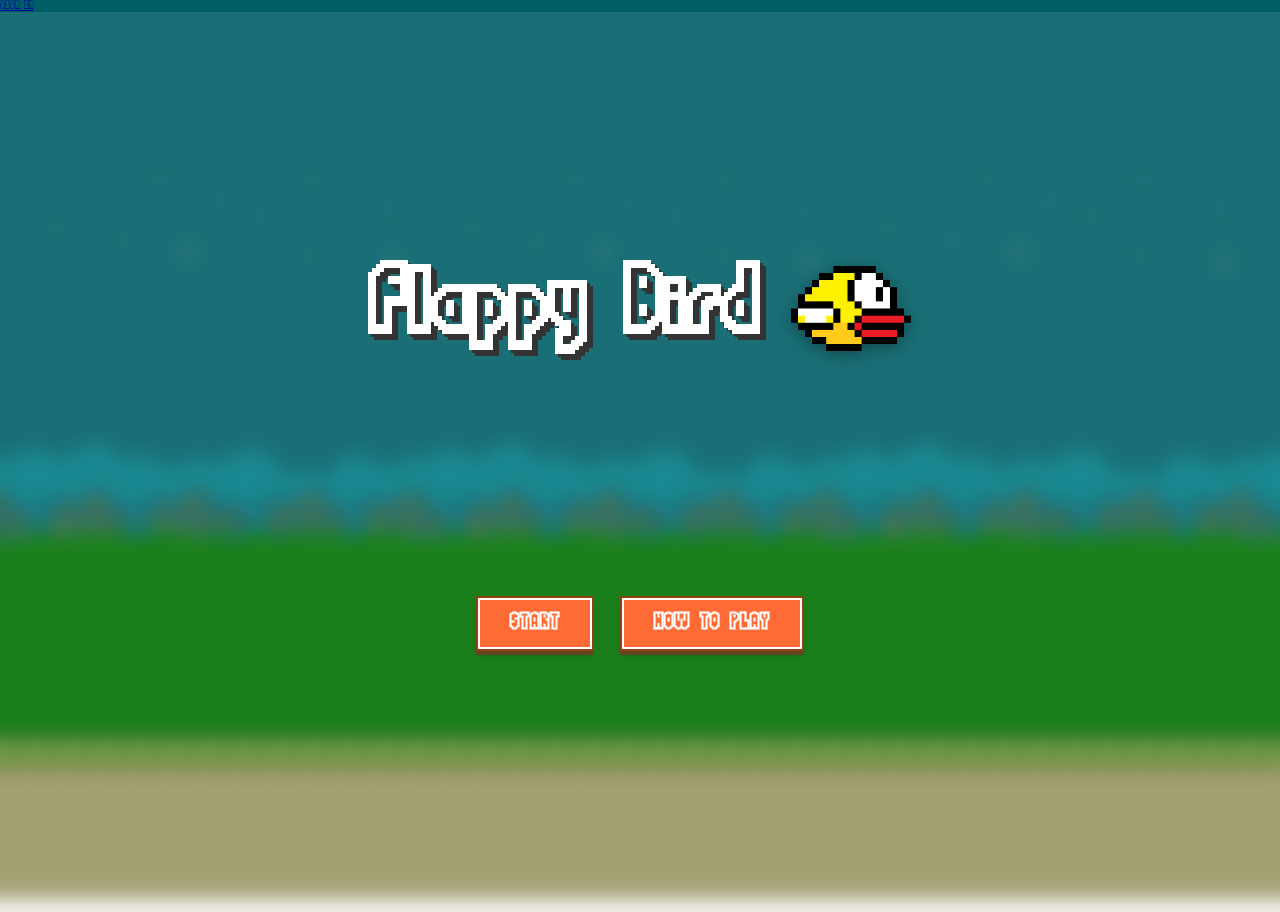
<file: index.html>
<!DOCTYPE html>
<html lang="en">

<head>
    <meta charset="UTF-8">
    <meta name="viewport" content="width=device-width, initial-scale=1.0">
    <title>Flappy Bird</title>
    <link rel="preconnect" href="https://fonts.googleapis.com">
    <link rel="preconnect" href="https://fonts.gstatic.com" crossorigin>
    <link href="https://fonts.googleapis.com/css2?family=Manrope:wght@300;400;500;600;700&display=swap" rel="stylesheet">
    <link rel="stylesheet" href="styles/style.css">
    <link rel="shortcut icon" href="img/favicon.ico" type="image/x-icon">
</head>

<body>
    <a href="pages/signin.html" class="btn signin-btn" id="authBtn">SIGN IN</a>
    
    <div class="container">
        <div class="title-section">
            <div class="title">Flappy Bird</div>
            <img src="img/flappybird.gif" alt="Flappy Bird Animation" class="bird-gif">
        </div>

        <div class="buttons">
            <a href="pages/game.html" class="btn">START</a>
            <button class="btn" id="aboutBtn">How to Play</button>
        </div>
    </div>

    <div id="aboutModal" class="instruction">
        <div class="instruction-content">
            <span id="closeInstruction">&times;</span>
            <div class="instruction-header"><b>How to Play Flappy Bird</b></div>
            <div class="instruction-body">
                <div>
                    <div class="instruction-subheader">Controls:</div>
                    <ul>
                        <li><b>Desktop:</b> Press the <b>SPACEBAR</b> to make the bird flap</li>
                        <li><b>Mobile:</b> <b>TAP</b> anywhere on the screen</li>
                    </ul>
                </div>

                <div>
                    <span class="instruction-subheader">Objective:</span>
                    Guide your bird through the green pipes without touching them or the ground. Each successful passage
                    earns you one point!
                </div>

                <div>
                    <div class="instruction-subheader">Tips:</div>
                    <ul>
                        <li>Time your flaps carefully - gravity is always pulling down</li>
                        <li>Stay calm and find your rhythm</li>
                        <li>Practice makes perfect!</li>
                    </ul>
                </div>

                <div class="instruction-subheader">Good luck and have fun!</div>

            </div>
        </div>
    </div>

    <script src="js/auth.js"></script>
    <script src="js/script.js"></script>
</body>

</html>
</file>
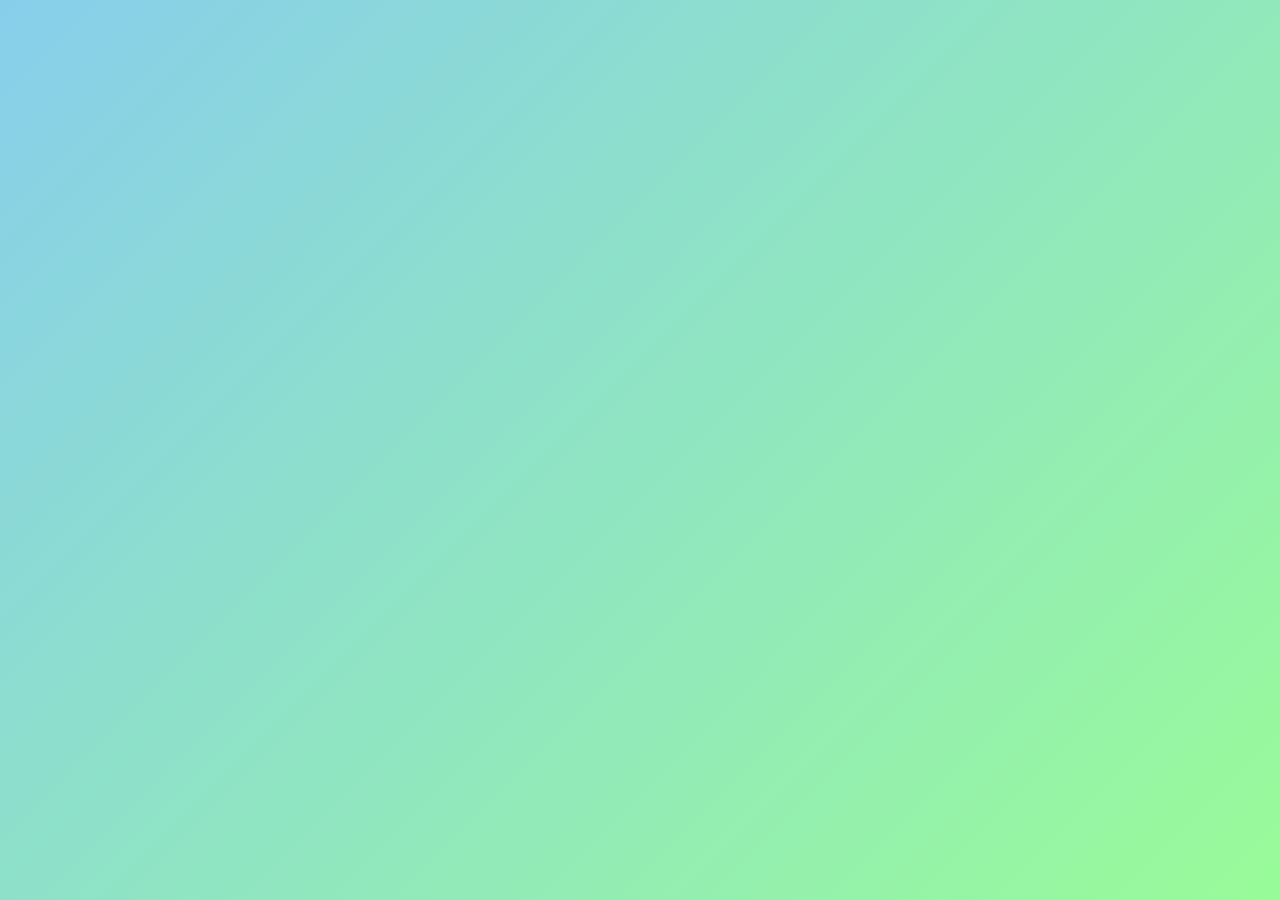
<file: pages/game.html>
<!DOCTYPE html>
<html lang="en">
<head>
    <meta charset="UTF-8">
    <meta name="viewport" content="width=device-width, initial-scale=1.0">
    <title>Flappy Bird Game</title>
    <link rel="stylesheet" href="../styles/game.css">
</head>
<body>
    
</body>
</html>
</file>
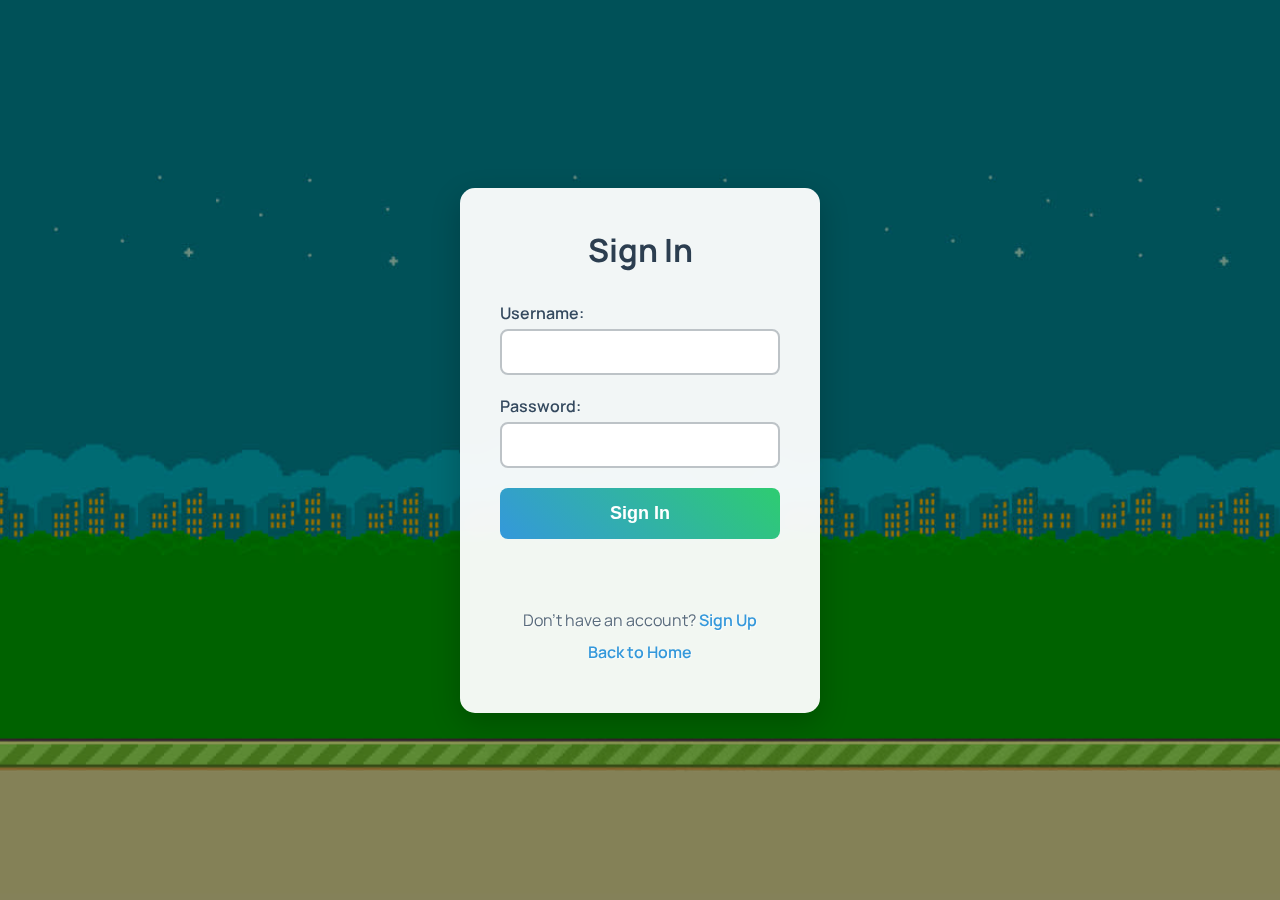
<file: pages/signin.html>
<!DOCTYPE html>
<html lang="en">
<head>
    <meta charset="UTF-8">
    <meta name="viewport" content="width=device-width, initial-scale=1.0">
    <title>Sign In - Flappy Bird</title>
    <link rel="preconnect" href="https://fonts.googleapis.com">
    <link rel="preconnect" href="https://fonts.gstatic.com" crossorigin>
    <link href="https://fonts.googleapis.com/css2?family=Manrope:wght@300;400;500;600;700&display=swap" rel="stylesheet">
    <link rel="stylesheet" href="../styles/auth.css">
    <link rel="shortcut icon" href="../img/favicon.ico" type="image/x-icon">
</head>
<body>
    <div class="auth-container">
        <div class="auth-box">
            <h1>Sign In</h1>
            <form id="signinForm">
                <div class="form-group">
                    <label for="username">Username:</label>
                    <input type="text" id="username" name="username" required>
                </div>
                <div class="form-group">
                    <label for="password">Password:</label>
                    <input type="password" id="password" name="password" required>
                </div>
                <button type="submit" class="auth-btn">Sign In</button>
                <div class="error-message" id="errorMessage"></div>
            </form>
            <div class="auth-links">
                <p>Don't have an account? <a href="signup.html">Sign Up</a></p>
                <p><a href="../index.html">Back to Home</a></p>
            </div>
        </div>
    </div>
    <script src="../js/auth.js"></script>
</body>
</html>
</file>
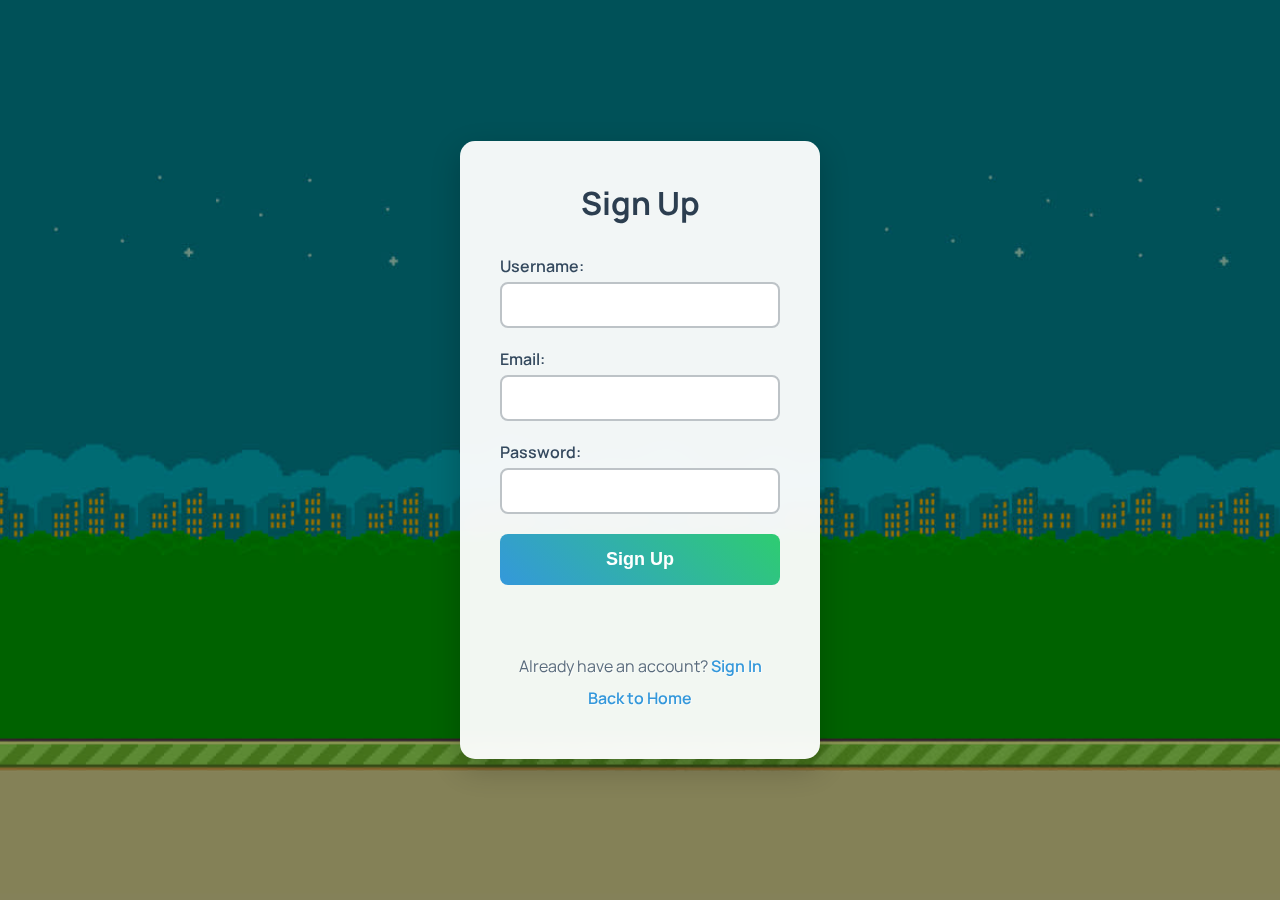
<file: pages/signup.html>
<!DOCTYPE html>
<html lang="en">
<head>
    <meta charset="UTF-8">
    <meta name="viewport" content="width=device-width, initial-scale=1.0">
    <title>Sign Up - Flappy Bird</title>
    <link rel="preconnect" href="https://fonts.googleapis.com">
    <link rel="preconnect" href="https://fonts.gstatic.com" crossorigin>
    <link href="https://fonts.googleapis.com/css2?family=Manrope:wght@300;400;500;600;700&display=swap" rel="stylesheet">
    <link rel="stylesheet" href="../styles/auth.css">
    <link rel="shortcut icon" href="../img/favicon.ico" type="image/x-icon">
</head>
<body>
    <div class="auth-container">
        <div class="auth-box">
            <h1>Sign Up</h1>
            <form id="signupForm">
                <div class="form-group">
                    <label for="username">Username:</label>
                    <input type="text" id="username" name="username" required>
                </div>
                <div class="form-group">
                    <label for="email">Email:</label>
                    <input type="email" id="email" name="email" required>
                </div>
                <div class="form-group">
                    <label for="password">Password:</label>
                    <input type="password" id="password" name="password" required>
                </div>
                <button type="submit" class="auth-btn">Sign Up</button>
                <div class="error-message" id="errorMessage"></div>
            </form>
            <div class="auth-links">
                <p>Already have an account? <a href="signin.html">Sign In</a></p>
                <p><a href="../index.html">Back to Home</a></p>
            </div>
        </div>
    </div>
    <script src="../js/auth.js"></script>
</body>
</html>
</file>
<file: styles/style.css>
@font-face {
  font-family: 'FlappyBirdy';
  src: url('../fonts/FlappyBirdy.ttf') format('truetype');
}

.title-section {
  display: flex;
  align-items: center;
  justify-content: center;
  gap: 30px;
  flex-wrap: wrap;
}

.bird-gif {
  width: 120px;
  height: auto;
  filter: drop-shadow(0 4px 8px rgba(0, 0, 0, 0.3));
  animation: float 2s ease-in-out infinite;
}

@keyframes float {
  0%, 100% {
    transform: translateY(0px);
  }
  50% {
    transform: translateY(-10px);
  }
}

body {
  margin: 0;
  padding: 0;
  font-family: 'FlappyBirdy', 'Arial', sans-serif;
  background: url('../img/bg.jpg') center/cover no-repeat;
  height: 100vh;
  overflow: hidden;
  position: relative;
}

body::before {
  content: '';
  position: absolute;
  top: 0;
  left: 0;
  right: 0;
  bottom: 0;
  background: rgba(0, 0, 0, 0.3);
  z-index: 1;
}

.container {
  text-align: center;
  position: relative;
  z-index: 2;
  background: rgba(255, 255, 255, 0.1);
  backdrop-filter: blur(10px);
  padding: 20px 40px;
  height: 100vh;
  display: flex;
  flex-direction: column;
  justify-content: space-evenly;
  box-sizing: border-box;
}

.title {
  font-size: 8rem;
  color: #fff;
  text-shadow: 3px 3px 0px #333, 6px 6px 0px #333;
  margin: 0;
  font-weight: bold;
  letter-spacing: 3px;
}

.game-instructions {
  background: rgba(255, 255, 255, 0.3);
  color: #fff;
  padding: 30px;
  border-radius: 20px;
  margin: 0;
  font-size: 1.4rem;
  line-height: 1.6;
  box-shadow: 0 4px 15px rgba(0, 0, 0, 0.2);
  flex: 1;
  display: flex;
  flex-direction: column;
  justify-content: center;
  backdrop-filter: blur(5px);
  border: 1px solid rgba(255, 255, 255, 0.2);
}

.game-instructions h2 {
  color: #FFD700;
  margin-top: 0;
  font-size: 2.3rem;
  text-shadow: 2px 2px 4px rgba(0, 0, 0, 0.8);
  margin-bottom: 20px;
}

.game-instructions ul {
  text-align: left;
  max-width: 700px;
  margin: 0 auto;
  font-size: 1.3rem;
  padding-left: 20px;
}

.game-instructions li {
  margin: 12px 0;
  font-weight: 600;
  text-shadow: 1px 1px 2px rgba(0, 0, 0, 0.7);
}

.buttons .btn {
  display: inline-block;
  padding: 12px 30px;
  margin: 15px;
  background: #FF6B35;
  border: none;
  text-decoration: none;
  color: #fff;
  font-weight: bold;
  font-size: 2rem;
  font-family: 'FlappyBirdy', 'Arial', sans-serif;
  text-transform: uppercase;
  letter-spacing: 1px;
  cursor: pointer;
  transition: all 0.2s ease;
  
  /* Retro pixel-style border effect */
  box-shadow: 
    0 0 0 2px #fff,
    0 0 0 4px #8B4513,
    0 4px 0 4px #654321,
    0 6px 8px rgba(0, 0, 0, 0.3);
  
  /* Pixel-perfect corners */
  border-radius: 0;
  position: relative;
}

.buttons .btn:hover {
  background: #FF8C42;
  transform: translateY(2px);
  box-shadow: 
    0 0 0 2px #fff,
    0 0 0 4px #8B4513,
    0 2px 0 4px #654321,
    0 4px 6px rgba(0, 0, 0, 0.3);
}

.buttons .btn:active {
  transform: translateY(4px);
  box-shadow: 
    0 0 0 2px #fff,
    0 0 0 4px #8B4513,
    0 0 0 4px #654321,
    0 2px 4px rgba(0, 0, 0, 0.3);
}



.play-triangle::before {
  content: '';
  position: absolute;
  width: 0;
  height: 0;
  border-left: 23px solid #fff;
  border-top: 16px solid transparent;
  border-bottom: 16px solid transparent;
  top: -16px;
  left: -22px;
}

/* Modal styles */
.instruction {
  display: none;
  position: fixed;
  z-index: 10;
  left: 0; top: 0;
  width: 100%; height: 100%;
  background-color: rgba(0,0,0,0.5);
}

.instruction-content {
  background: linear-gradient(135deg, #fff, #f0f8ff);
  margin: 1.5% auto;
  padding: 40px;
  width: 90%;
  max-width: 1000px;
  border-radius: 25px;
  text-align: center;
  box-shadow: 0 10px 30px rgba(0, 0, 0, 0.5);
  border: 4px solid #FFD700;
  font-size: 2rem;
  color: #333;
}

.instruction-header {
  color: #FF6B35;
  font-size: 2.8rem;
  margin-bottom: 30px;
}

.instruction-subheader {
  color: #000;
  font-weight: bold;
  font-size: 2.3rem;
}

.instruction-content ul {
  text-align: left;
  display: inline-block;
  margin: 0 auto;
  max-width: 600px;
}

.instruction-content li {
  margin: 10px 0;
}

.instruction-body {
  display: flex;
  flex-direction: column;
  gap: 20px;
}

#closeInstruction {
  float: right;
  font-size: 2rem;
  cursor: pointer;
  font-weight: bold;
}

/* Responsive Design */
@media (max-width: 768px) {
  .container {
    padding: 15px 20px;
  }
  
  .title-section {
    gap: 20px;
  }
  
  .title {
    font-size: 6rem;
  }
  
  .bird-gif {
    width: 100px;
  }
  
  .instructions {
    font-size: 1.4rem;
  }
  
  .game-instructions {
    padding: 20px;
    font-size: 1.1rem;
  }
  
  .game-instructions h2 {
    font-size: 1.8rem;
    margin-bottom: 15px;
  }
  
  .game-instructions ul {
    font-size: 1.05rem;
  }
  
  .game-instructions li {
    margin: 8px 0;
  }
  
  .buttons .btn {
    font-size: 1.8rem;
    padding: 8px 20px;
    margin: 8px;
  }
  

  
  .modal-content h2 {
    font-size: 2.2rem;
  }
  
  .modal-content p {
    font-size: 1.2rem;
  }
}

@media (max-width: 480px) {
  .container {
    padding: 10px 15px;
  }
  
  .title-section {
    gap: 15px;
    flex-direction: column;
  }
  
  .title {
    font-size: 4rem;
  }
  
  .bird-gif {
    width: 80px;
  }
  
  .instructions {
    font-size: 1.2rem;
  }
  
  .game-instructions {
    padding: 15px;
  }
  
  .game-instructions h2 {
    font-size: 1.5rem;
  }
  
  .game-instructions ul {
    font-size: 0.95rem;
  }
  
  .buttons .btn {
    font-size: 1.3rem;
    padding: 8px 16px;
    margin: 6px;
  }
}
</file>
<file: styles/game.css>
@font-face {
    font-family: 'FlappyBirdy';
    src: url('../fonts/FlappyBirdy.ttf') format('truetype');
}

* {
    margin: 0;
    padding: 0;
    box-sizing: border-box;
}

body {
    font-family: 'Manrope', 'Segoe UI', sans-serif;
    background: linear-gradient(135deg, #87CEEB 0%, #98FB98 100%);
    overflow: hidden;
    width: 100vw;
    height: 100vh;
    position: relative;
}

.game-ui {
    position: fixed;
    top: 0;
    left: 0;
    width: 100%;
    z-index: 100;
    display: flex;
    justify-content: space-between;
    align-items: center;
    padding: 20px;
    pointer-events: none;
}

.game-ui > * {
    pointer-events: auto;
}

.high-score-display{
    font-family: 'Manrope', sans-serif;
}

.score-display, .high-score-display, .user-info {
    background: rgba(255, 255, 255, 0.9);
    padding: 12px 24px;
    border-radius: 25px;
    font-size: 18px;
    font-weight: bold;
    color: #333;
    box-shadow: 0 4px 15px rgba(0, 0, 0, 0.2);
    backdrop-filter: blur(10px);
}

.auth-buttons {
    display: flex;
    gap: 10px;
    align-items: center;
}

.auth-link {
    background: rgba(52, 152, 219, 0.9);
    color: white;
    padding: 8px 16px;
    border-radius: 20px;
    text-decoration: none;
    font-size: 14px;
    font-weight: bold;
    transition: all 0.3s ease;
    border: none;
    cursor: pointer;
    font-family: Arial, sans-serif;
}

.main-menu-btn {
    background: linear-gradient(135deg, #ff6b6b 0%, #ee5a52 100%);
    color: white;
    padding: 10px 18px;
    border-radius: 25px;
    text-decoration: none;
    font-size: 18px;
    font-weight: bold;
    box-shadow: 0 4px 15px rgba(255, 107, 107, 0.3);
    transition: all 0.3s ease;
    backdrop-filter: blur(10px);
}

#gameCanvas {
    width: 100vw;
    height: 100vh;
    display: block;
    cursor: pointer;
    background: #87CEEB;
}

.game-message {
    position: fixed;
    top: 50%;
    left: 50%;
    transform: translate(-50%, -50%);
    background: rgba(255, 255, 255, 0.95);
    padding: 30px;
    border-radius: 20px;
    text-align: center;
    box-shadow: 0 10px 30px rgba(0, 0, 0, 0.3);
    border: 3px solid #8B4513;
    z-index: 50;
    backdrop-filter: blur(10px);
    pointer-events: none;
    font-family: Arial, Helvetica, sans-serif;
}

#messageTitle {
    font-size: 30px;
    color: #8B4513;
    margin-bottom: 15px;
    text-shadow: 2px 2px 4px rgba(0, 0, 0, 0.1);
}

#messageText {
    font-size: 16px;
    color: #666;
    margin: 0;
    line-height: 1.4;
}

.hidden {
    display: none !important;
}

@media (max-width: 768px) {
    .game-ui {
        padding: 15px;
    }
    
    .score-display, .high-score-display {
        font-size: 20px;
        padding: 10px 20px;
    }
    
    .main-menu-btn {
        font-size: 18px;
        padding: 12px 24px;
    }
    
    #messageTitle {
        font-size: 36px;
    }
    
    #messageText {
        font-size: 20px;
    }
    
    .game-message {
        padding: 25px;
        margin: 20px;
    }
}

@media (max-height: 500px) {
    .game-ui {
        padding: 10px;
    }
    
    .score-display, .high-score-display {
        font-size: 18px;
        padding: 8px 16px;
    }
    
    .main-menu-btn {
        font-size: 16px;
        padding: 10px 20px;
    }
    
    #messageTitle {
        font-size: 32px;
    }
    
    #messageText {
        font-size: 18px;
    }
    
    .game-message {
        padding: 20px;
    }
}

@keyframes shake {
    0%, 100% { transform: translateX(0); }
    25% { transform: translateX(-5px); }
    75% { transform: translateX(5px); }
}

.shake {
    animation: shake 0.5s ease-in-out;
}

@keyframes pulse {
    0%, 100% { transform: scale(1); }
    50% { transform: scale(1.05); }
}

.pulse {
    animation: pulse 2s infinite;
}
</file>
<file: styles/auth.css>
* {
    margin: 0;
    padding: 0;
    box-sizing: border-box;
}

body {
    font-family: 'Manrope', 'Segoe UI', sans-serif;
    background: url('../img/bg.jpg') center/cover no-repeat;
    min-height: 100vh;
    display: flex;
    align-items: center;
    justify-content: center;
    position: relative;
}

body::before {
    content: '';
    position: absolute;
    top: 0;
    left: 0;
    right: 0;
    bottom: 0;
    background: rgba(0, 0, 0, 0.4);
    z-index: 1;
}

.auth-container {
    width: 100%;
    max-width: 400px;
    padding: 20px;
    position: relative;
    z-index: 2;
}

.auth-box {
    background: rgba(255, 255, 255, 0.95);
    padding: 40px;
    border-radius: 15px;
    box-shadow: 0 10px 30px rgba(0, 0, 0, 0.2);
    backdrop-filter: blur(10px);
}

.auth-box h1 {
    text-align: center;
    color: #2c3e50;
    margin-bottom: 30px;
    font-size: 2em;
    font-weight: bold;
}

.form-group {
    margin-bottom: 20px;
}

.form-group label {
    display: block;
    margin-bottom: 5px;
    color: #34495e;
    font-weight: 600;
}

.form-group input {
    width: 100%;
    padding: 12px;
    border: 2px solid #bdc3c7;
    border-radius: 8px;
    font-size: 16px;
    transition: all 0.3s ease;
}

.form-group input:focus {
    outline: none;
    border-color: #3498db;
    box-shadow: 0 0 10px rgba(52, 152, 219, 0.3);
}

.auth-btn {
    width: 100%;
    padding: 15px;
    background: linear-gradient(45deg, #3498db, #2ecc71);
    color: white;
    border: none;
    border-radius: 8px;
    font-size: 18px;
    font-weight: bold;
    cursor: pointer;
    transition: all 0.3s ease;
    margin-bottom: 20px;
}

.error-message {
    color: #e74c3c;
    text-align: center;
    margin-top: 10px;
    font-weight: 600;
    min-height: 20px;
}

.success-message {
    color: #27ae60;
    text-align: center;
    margin-top: 10px;
    font-weight: 600;
    min-height: 20px;
}

.auth-links {
    text-align: center;
    margin-top: 20px;
}

.auth-links p {
    margin: 10px 0;
    color: #5a6c7d;
    text-shadow: 1px 1px 1px rgba(255, 255, 255, 0.8);
}

.auth-links a {
    color: #3498db;
    text-decoration: none;
    font-weight: 600;
    transition: color 0.3s ease;
}

.auth-links a:hover {
    color: #2980b9;
    text-decoration: underline;
}

@media (max-width: 480px) {
    .auth-container {
        padding: 10px;
    }
    
    .auth-box {
        padding: 30px 20px;
    }
    
    .auth-box h1 {
        font-size: 1.5em;
    }
}
</file>
